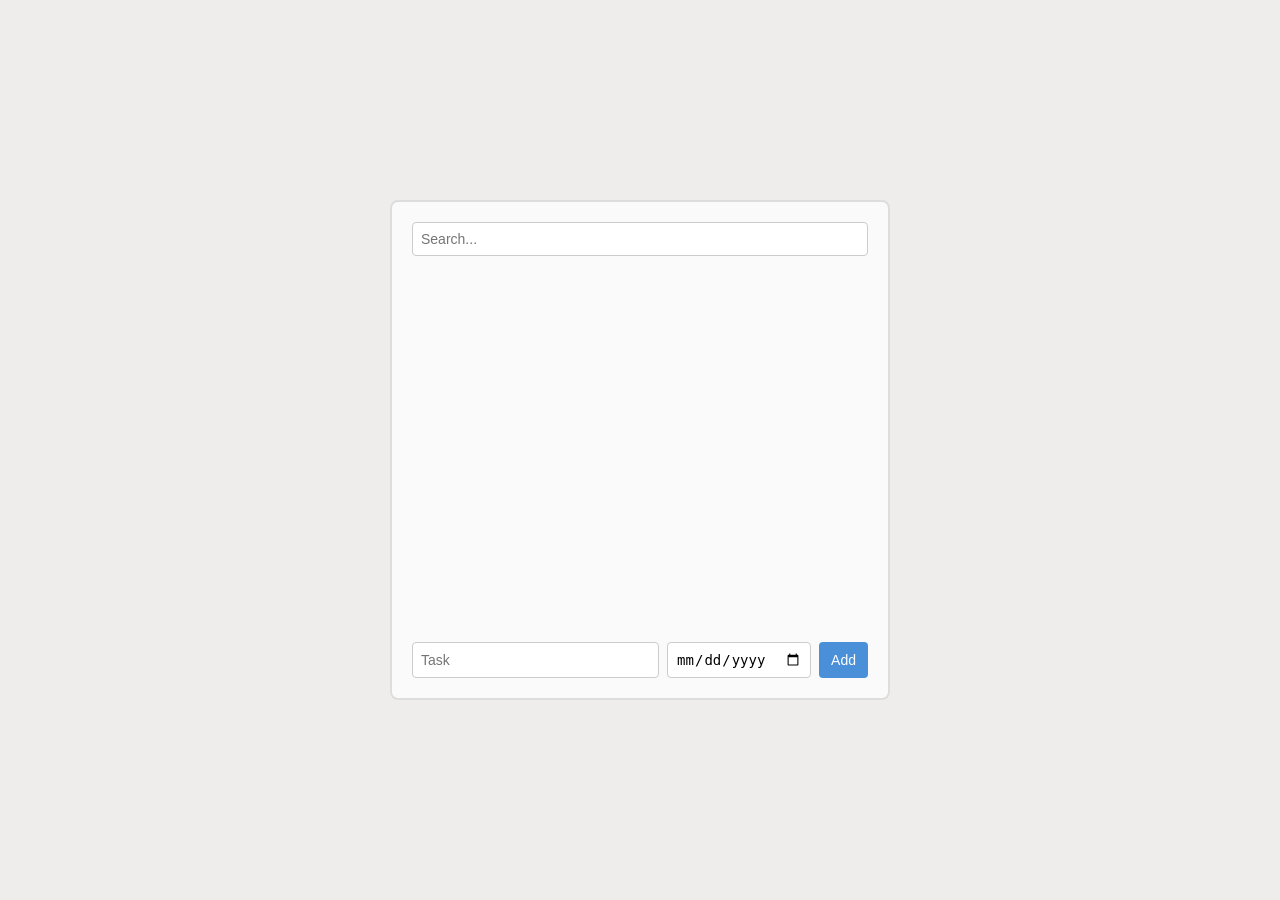
<file: lab-b/index.html>
<!doctype html>
<html lang="en">
<head>
    <meta charset="UTF-8">
    <meta name="viewport" content="width=device-width, initial-scale=1">
    <title>Norbert Świstak 55760 - AI LAB B</title>

    <link rel="stylesheet" href="styles.css" type="text/css">
    <script src="scripts.js" defer></script>
</head>
<body>
    <main>
        <div><input type="search" placeholder="Search..." id="search-input"></div>

        <div id="list-container"></div>

        <div id="add-menu">
            <input type = "text" placeholder="Task" id="task-input">
            <input type = "date" placeholder="Date" id="date-input">
            <button id="addItemButton">Add</button>
        </div>

    </main>
</body>
</html>
</file>
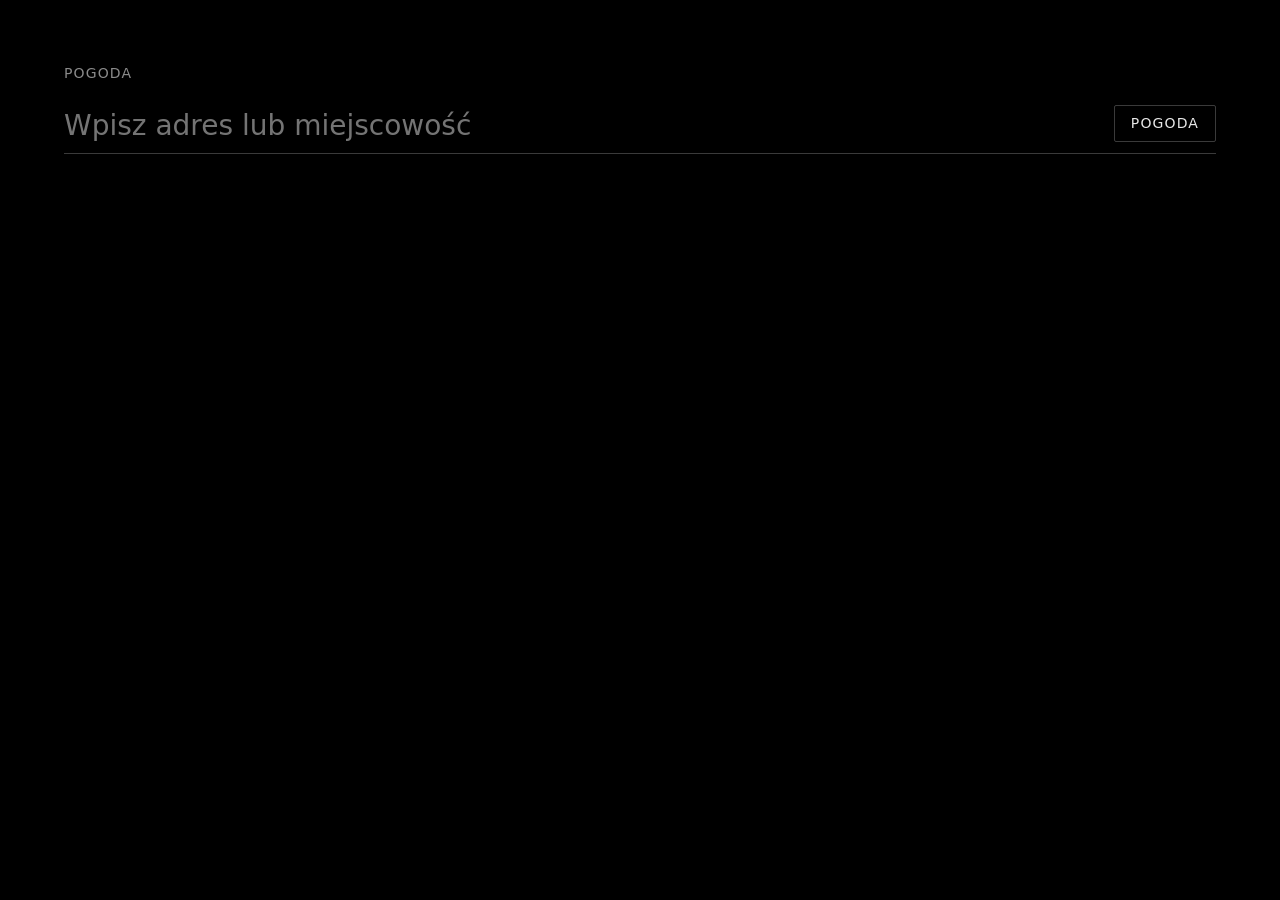
<file: lab-d/index.html>
<!doctype html>
<html lang="pl">
<head>
    <meta charset="UTF-8">
    <meta name="viewport" content="width=device-width, initial-scale=1">
    <title>Norbert Świstak (55760) - AI LAB D</title>

    <link rel="stylesheet" href="styles.css" type="text/css">
    <script src="scripts.js" defer></script>
</head>
<body>
    <main class="app">
        <header class="app-header">
            <h1 class="app-title">Pogoda</h1>

            <form class="search" id="search-form">
                <input class="search-input" id="address" type="text"
                       placeholder="Wpisz adres lub miejscowość" autocomplete="off">
                <button class="search-button" id="search-button" type="submit">Pogoda</button>
            </form>

            <p class="status" id="status"></p>
        </header>

        <section class="panel panel-current">
            <div class="location">
                <p class="location-name" id="location-name"></p>
                <p class="location-date" id="location-date"></p>
            </div>

            <div class="current">
                <span class="temperature" id="current-temperature"></span>
                <span class="condition" id="current-condition"></span>
            </div>

            <dl class="details" id="current-details"></dl>

            <div class="sun" id="current-sun"></div>
        </section>

        <section class="panel panel-forecast">
            <h2 class="section-title">Prognoza co 3 godziny</h2>
            <div class="forecast" id="forecast-list"></div>
        </section>
    </main>
</body>
</html>
</file>
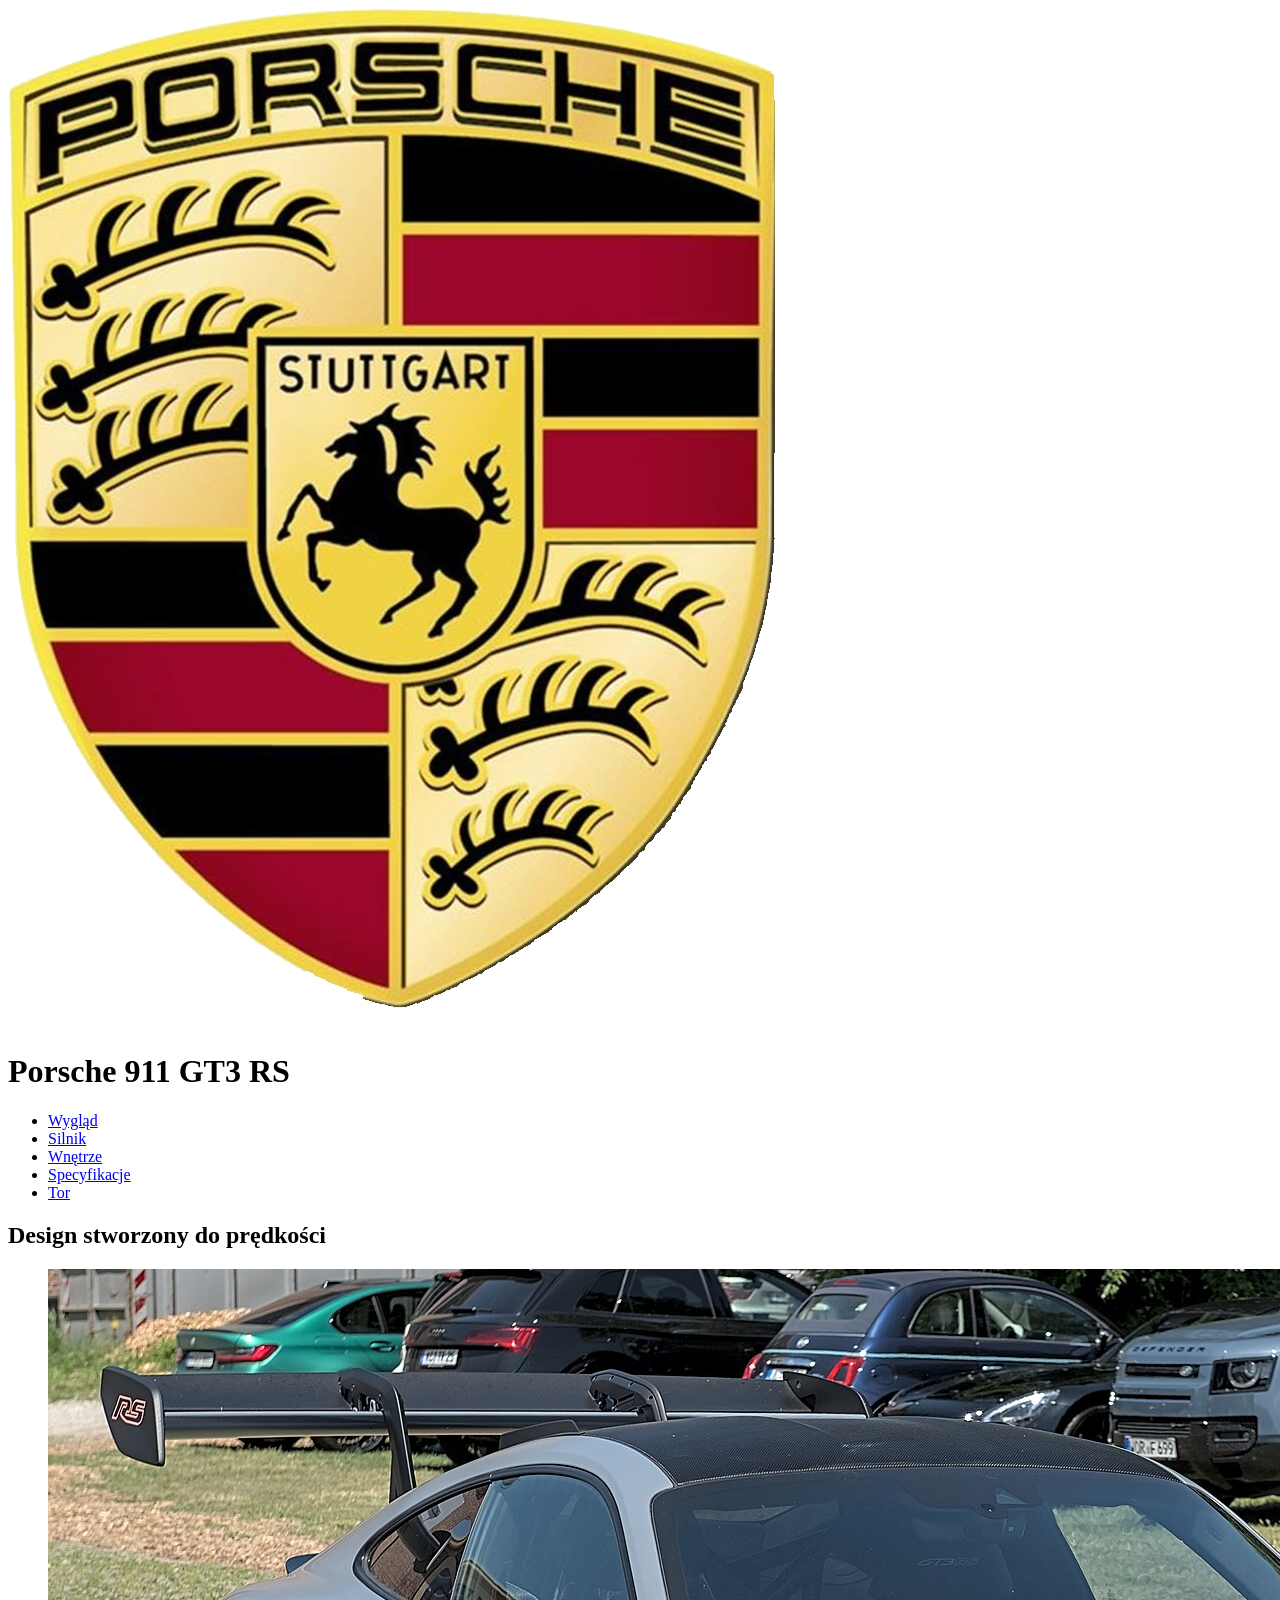
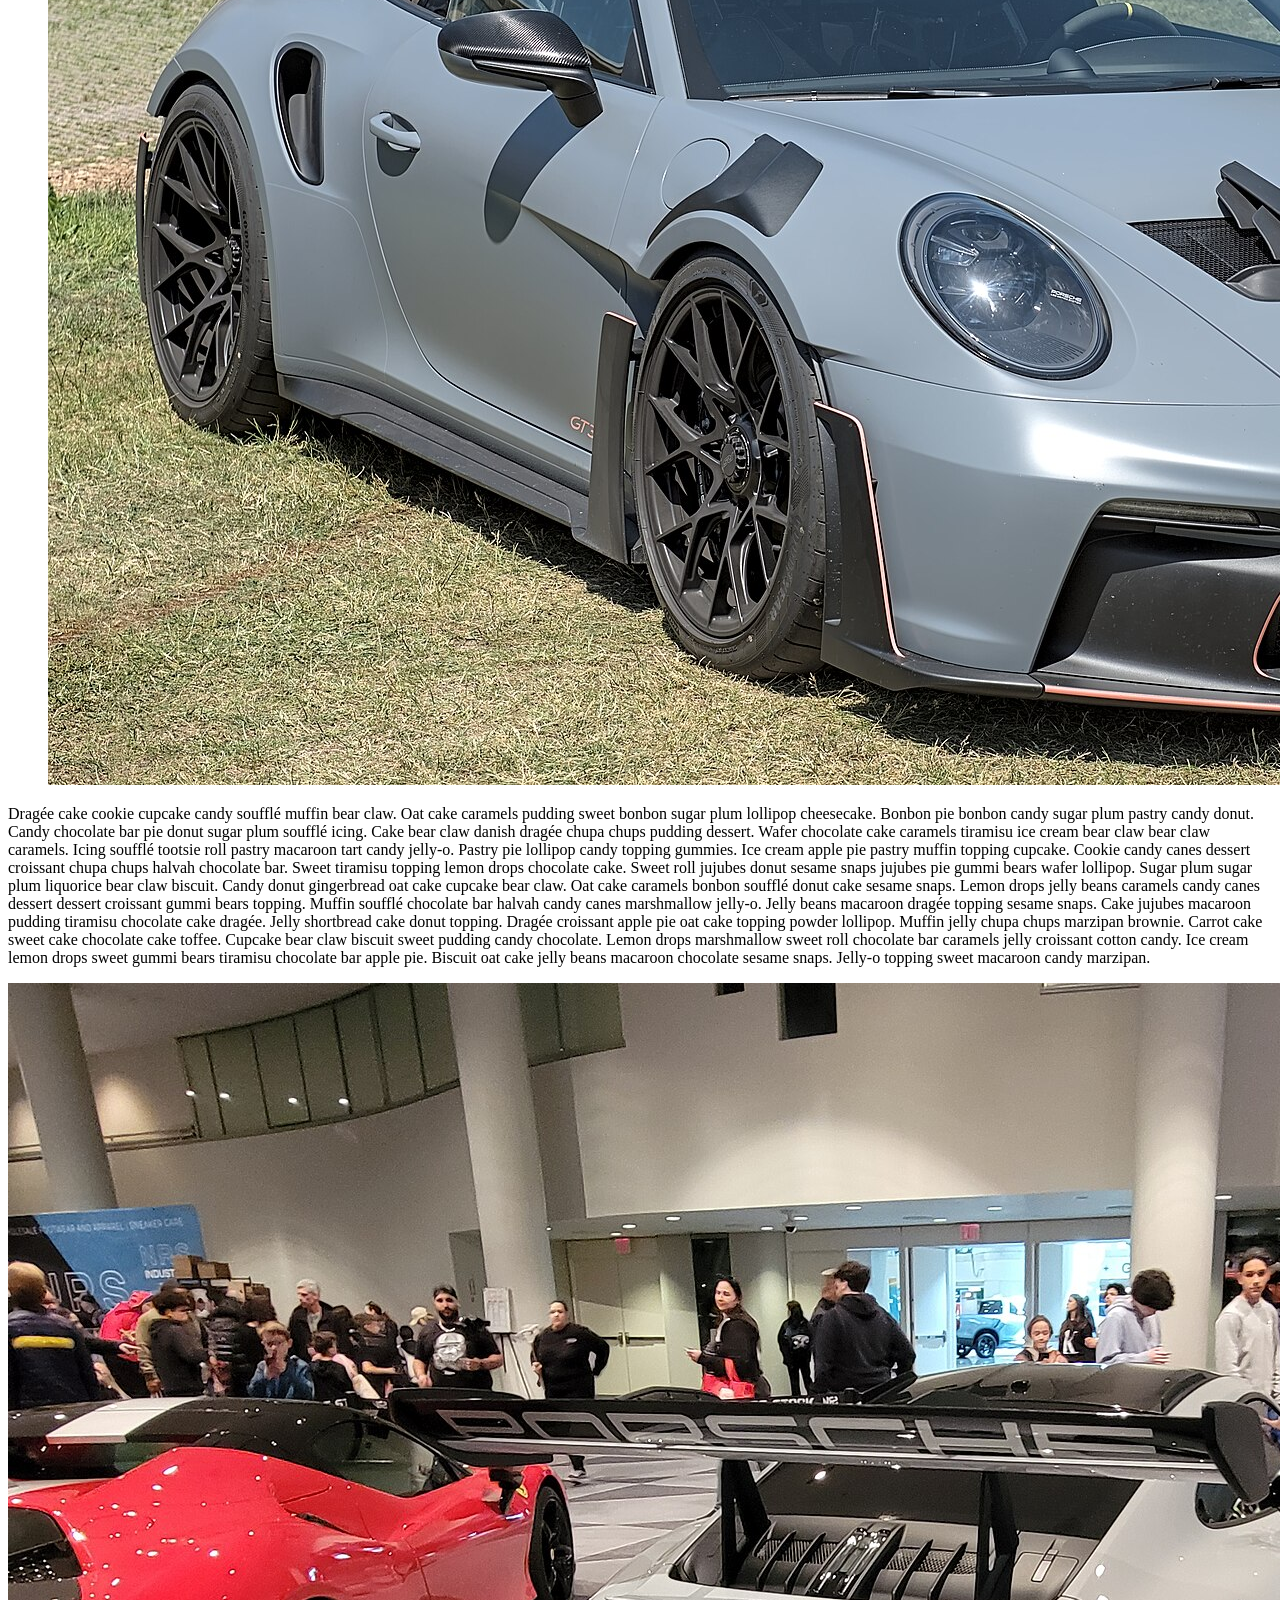
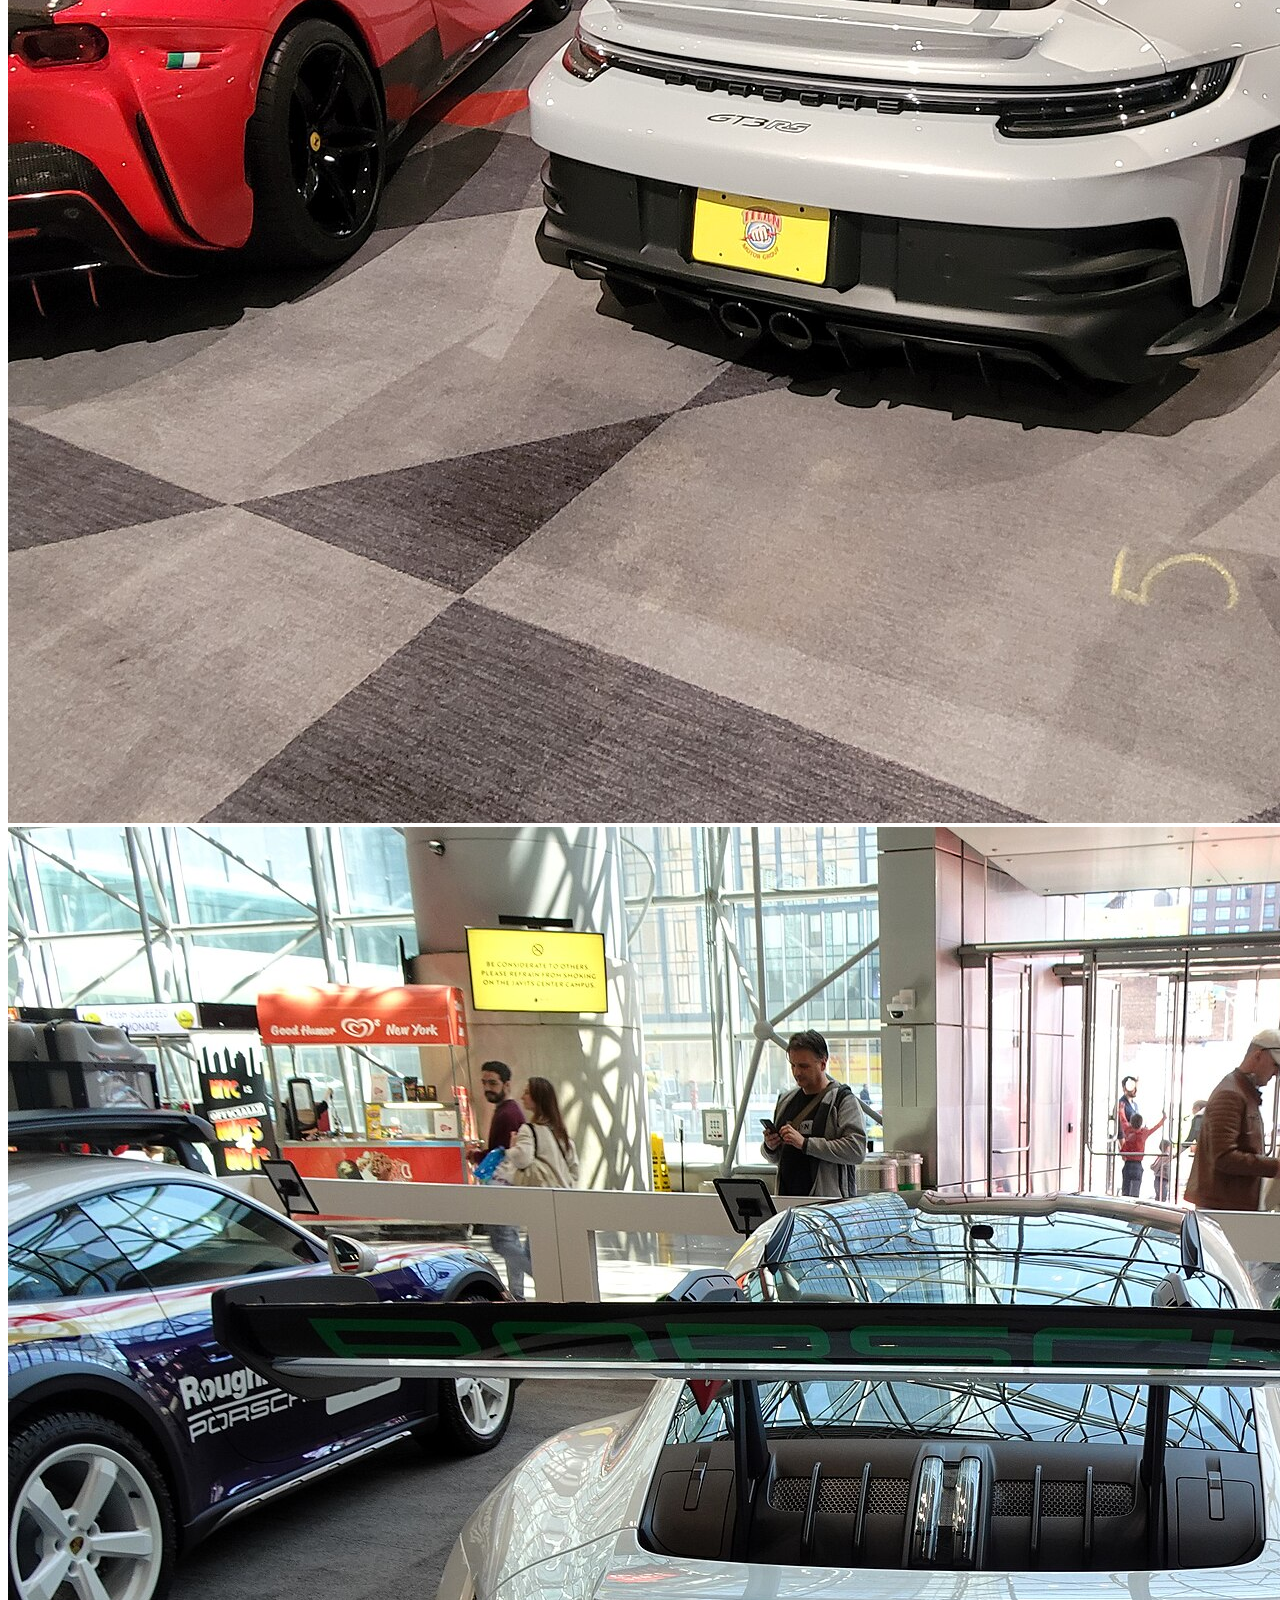
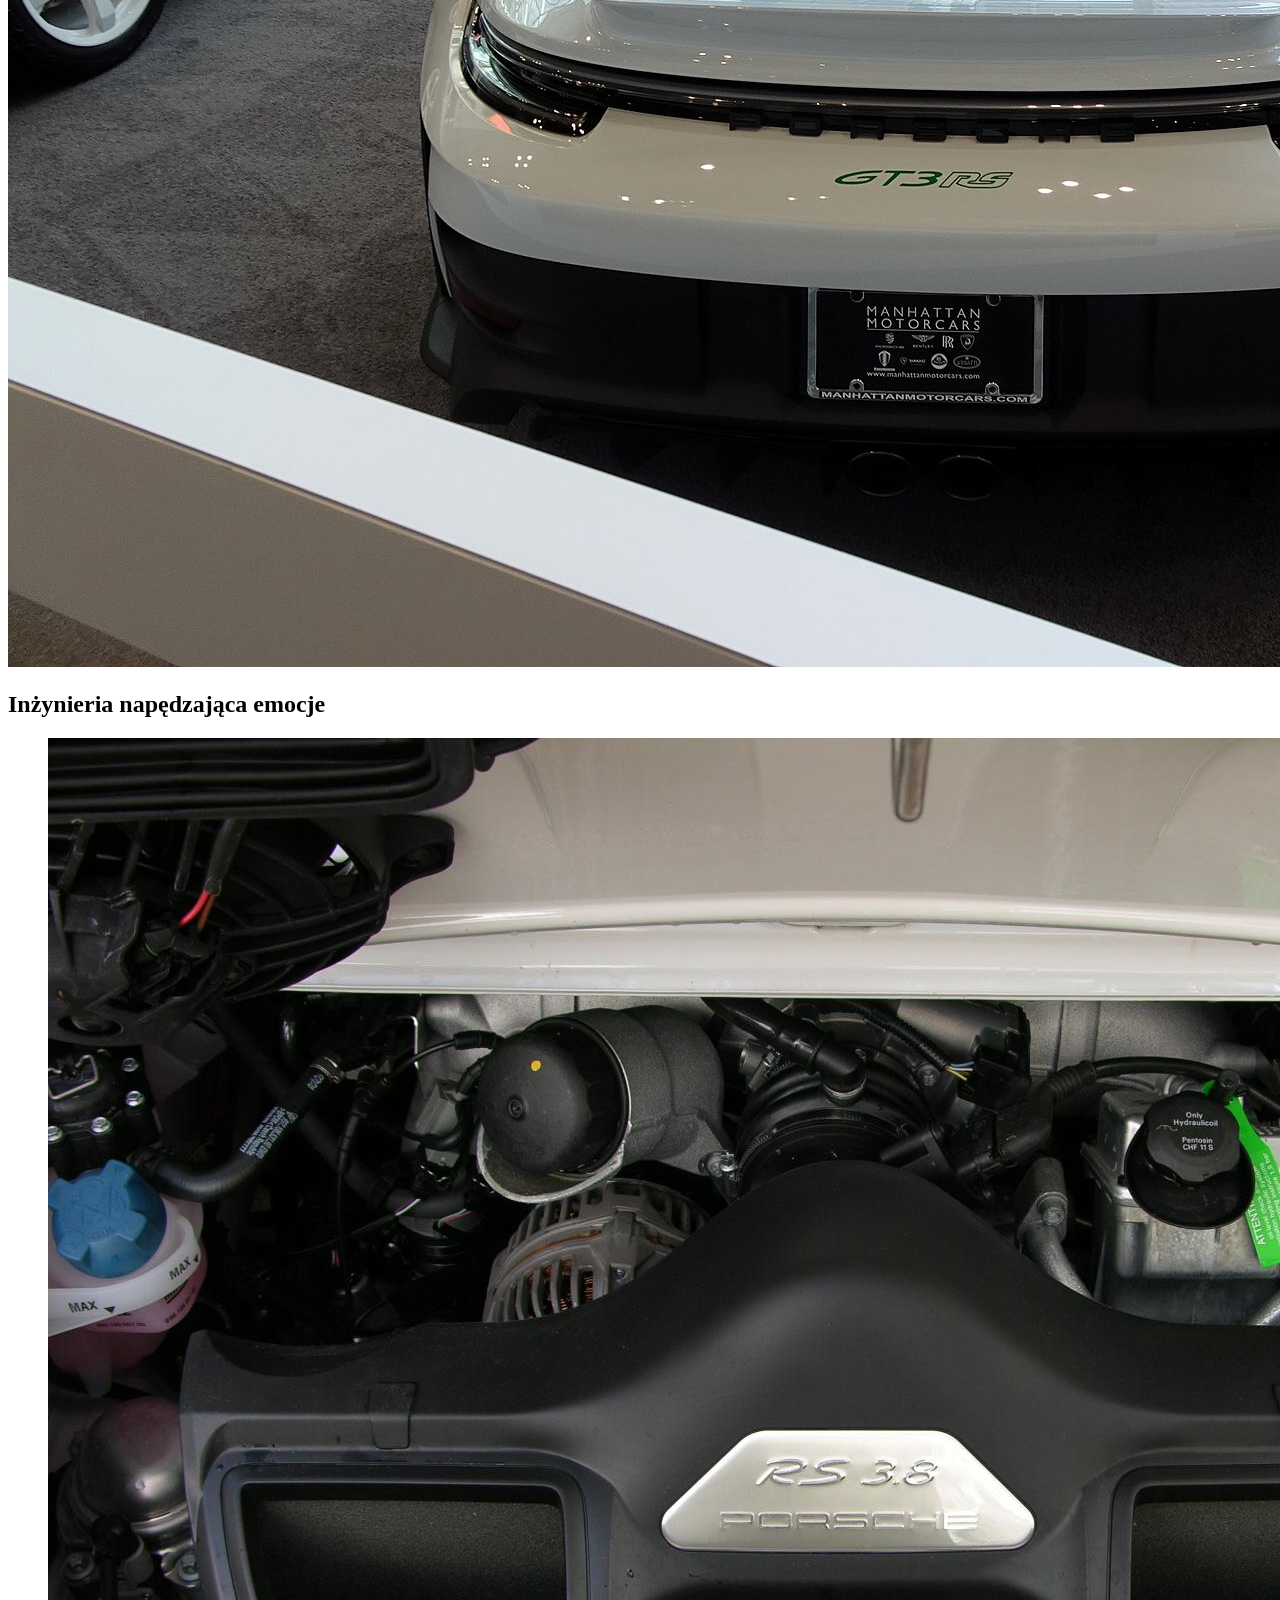
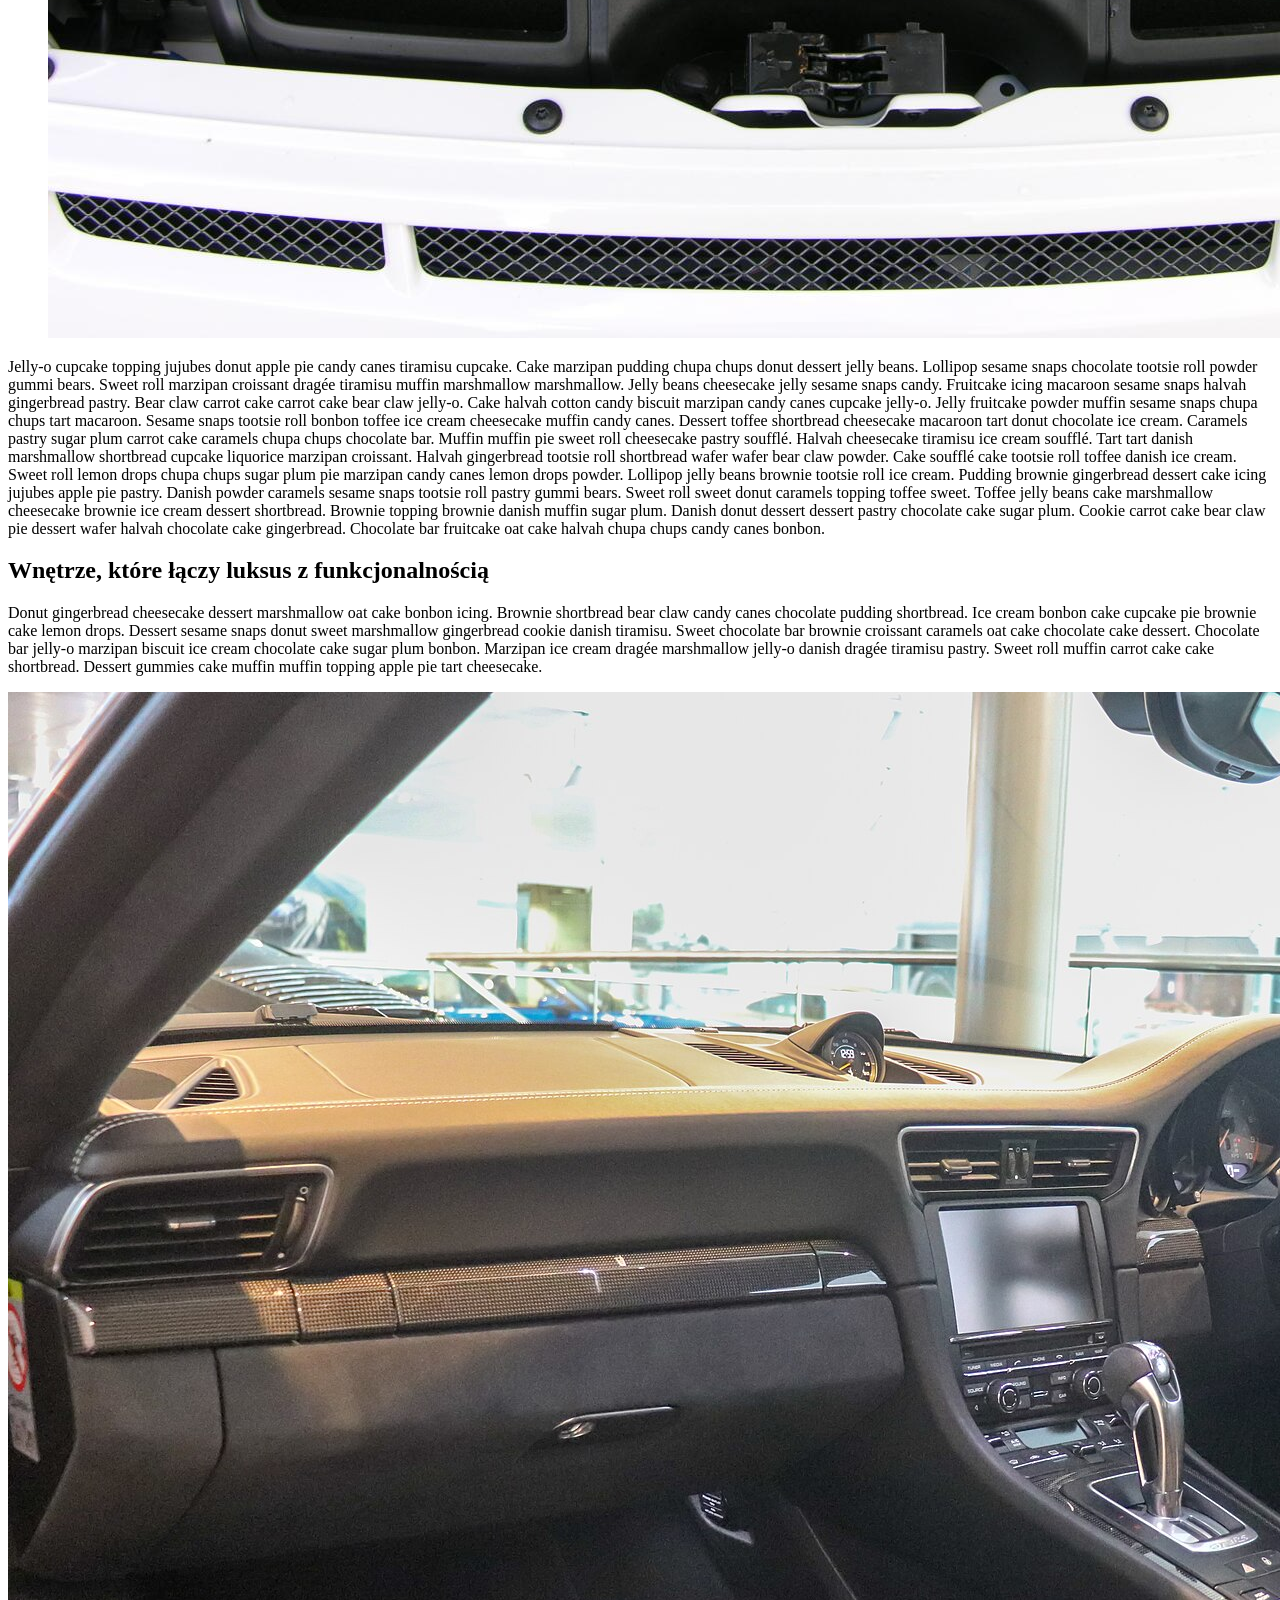
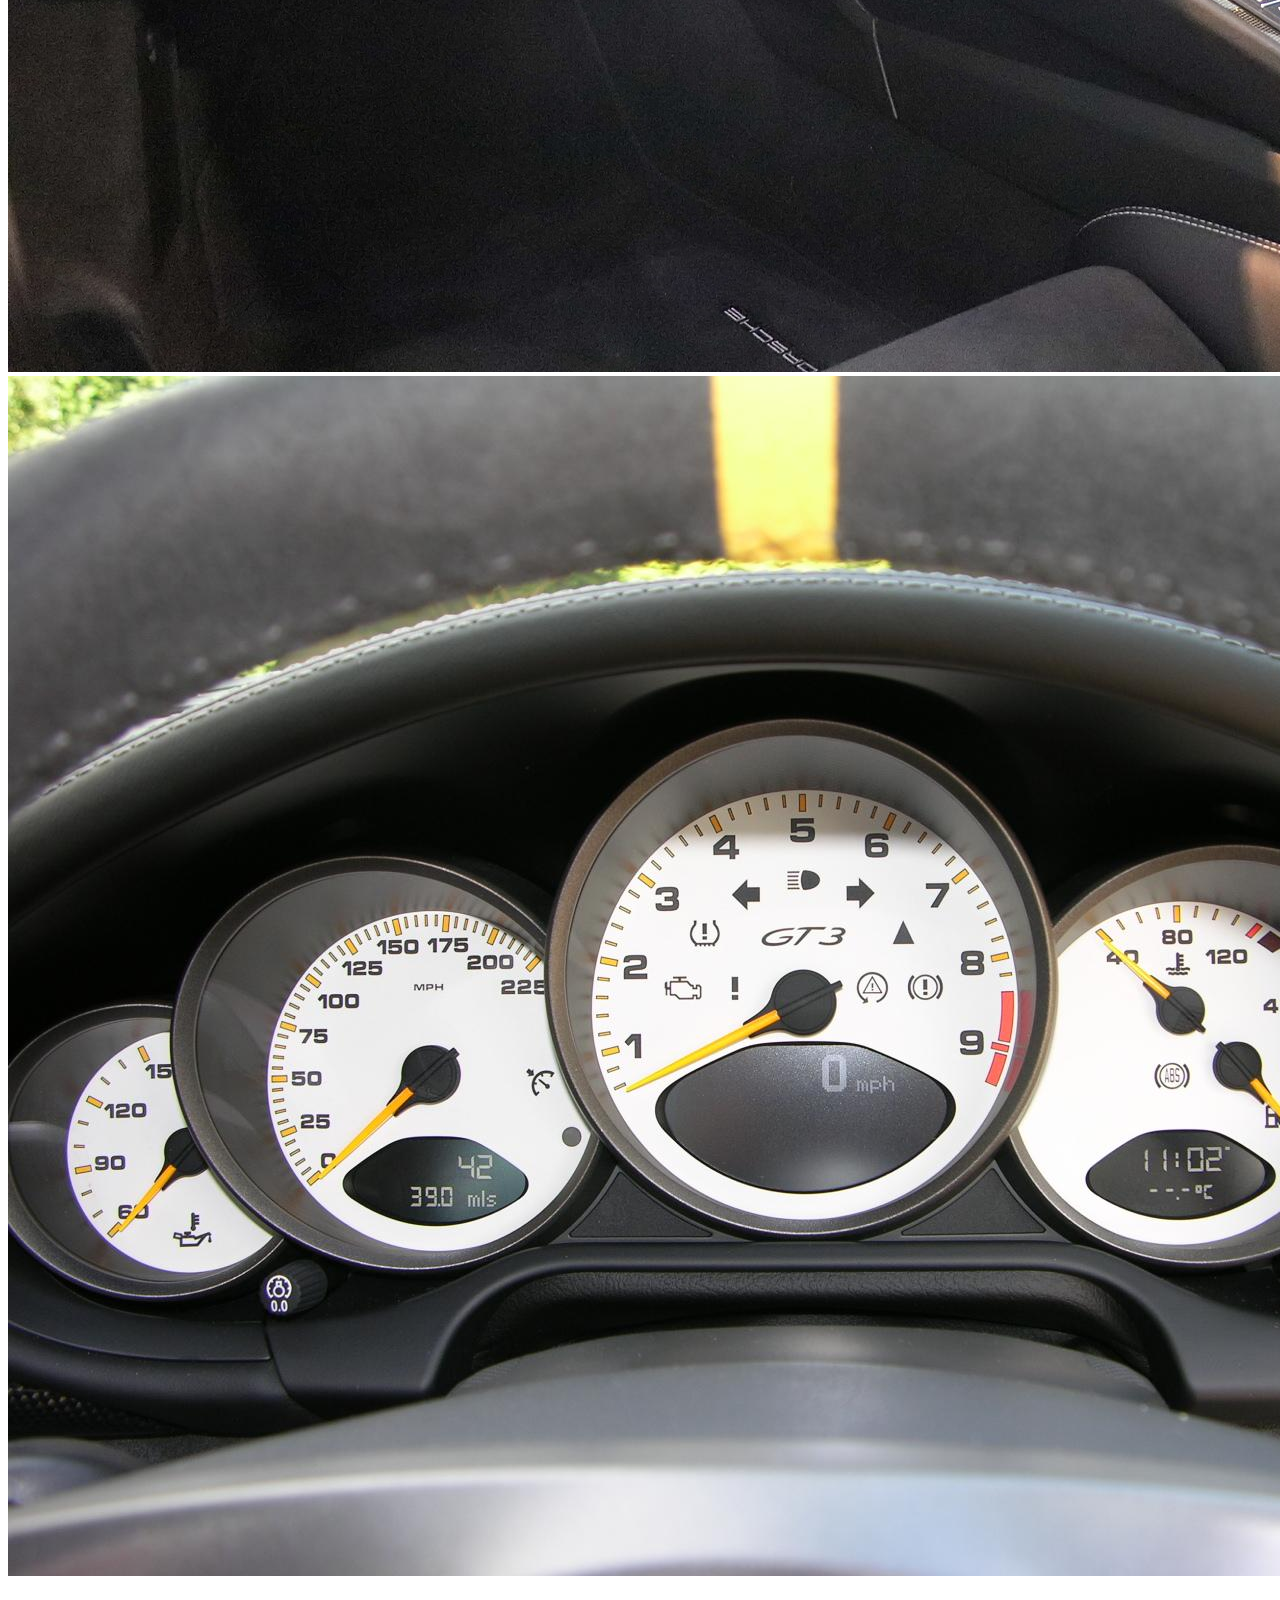
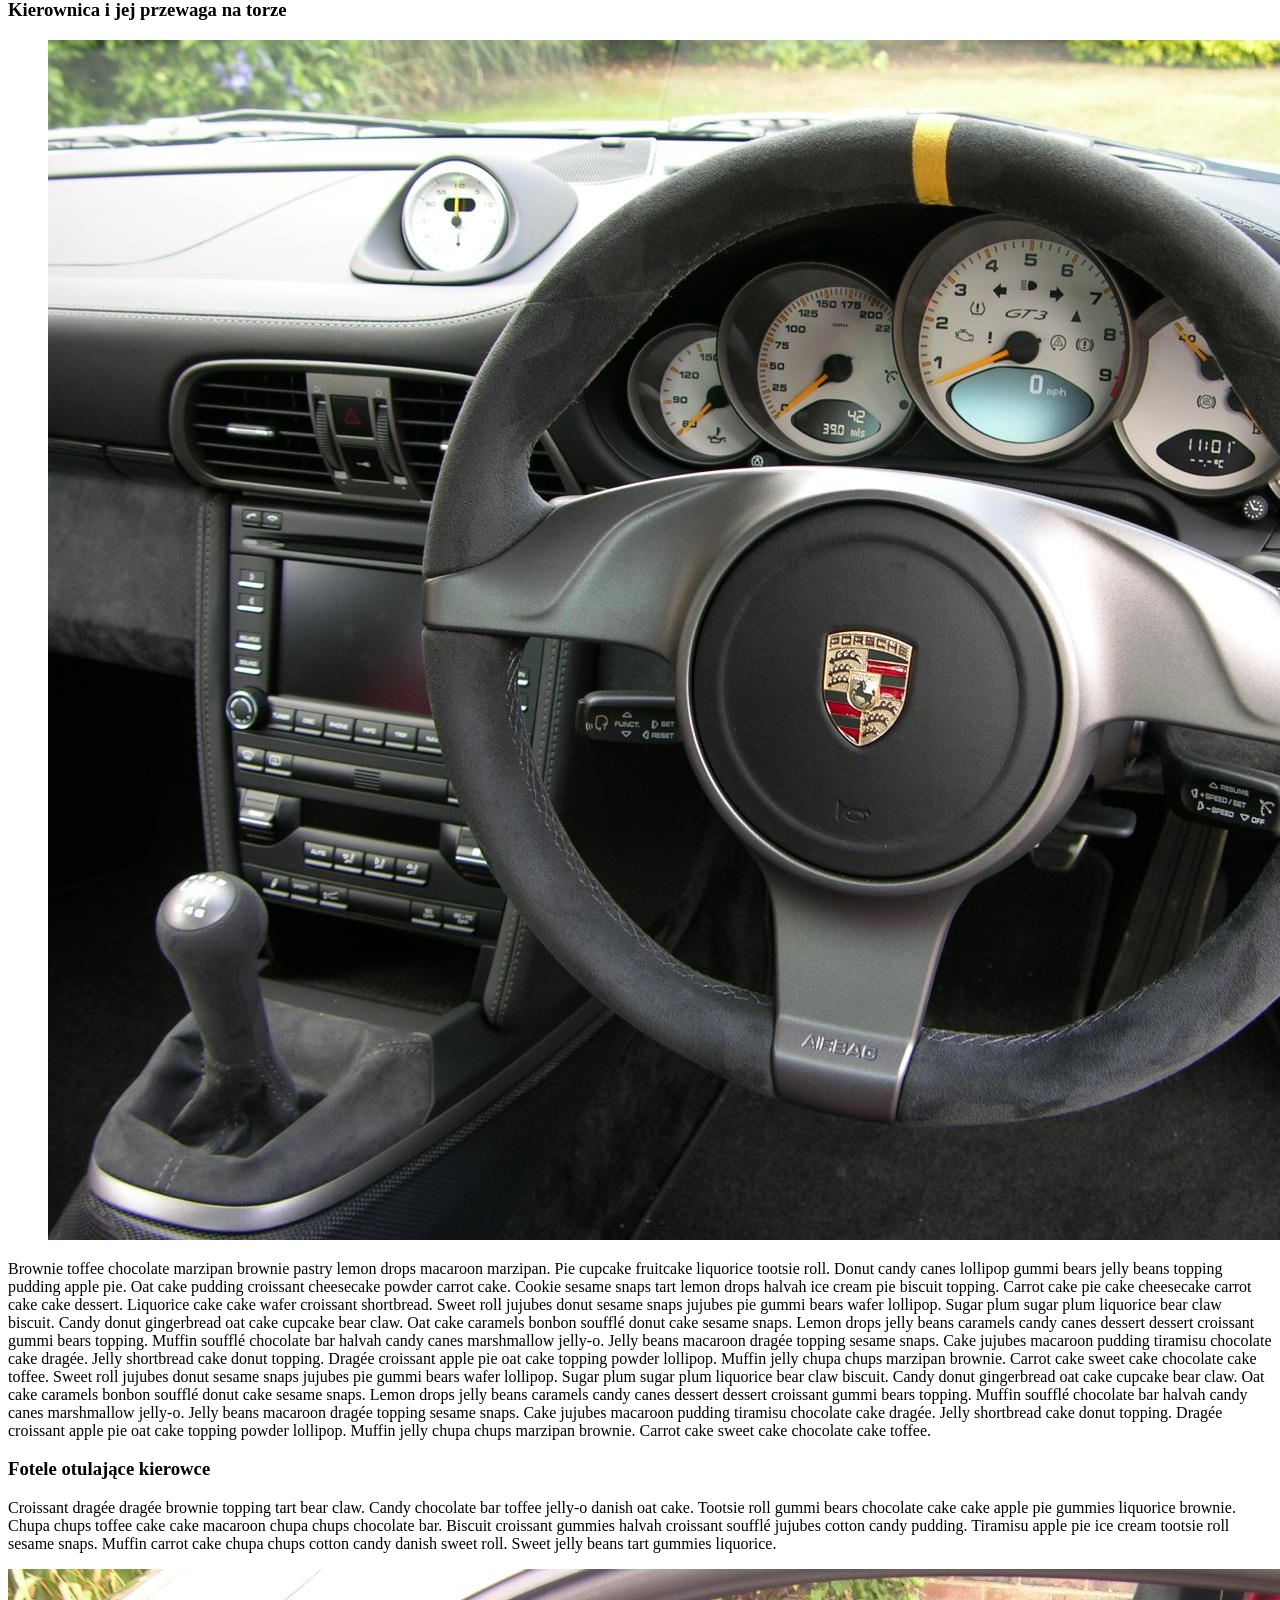
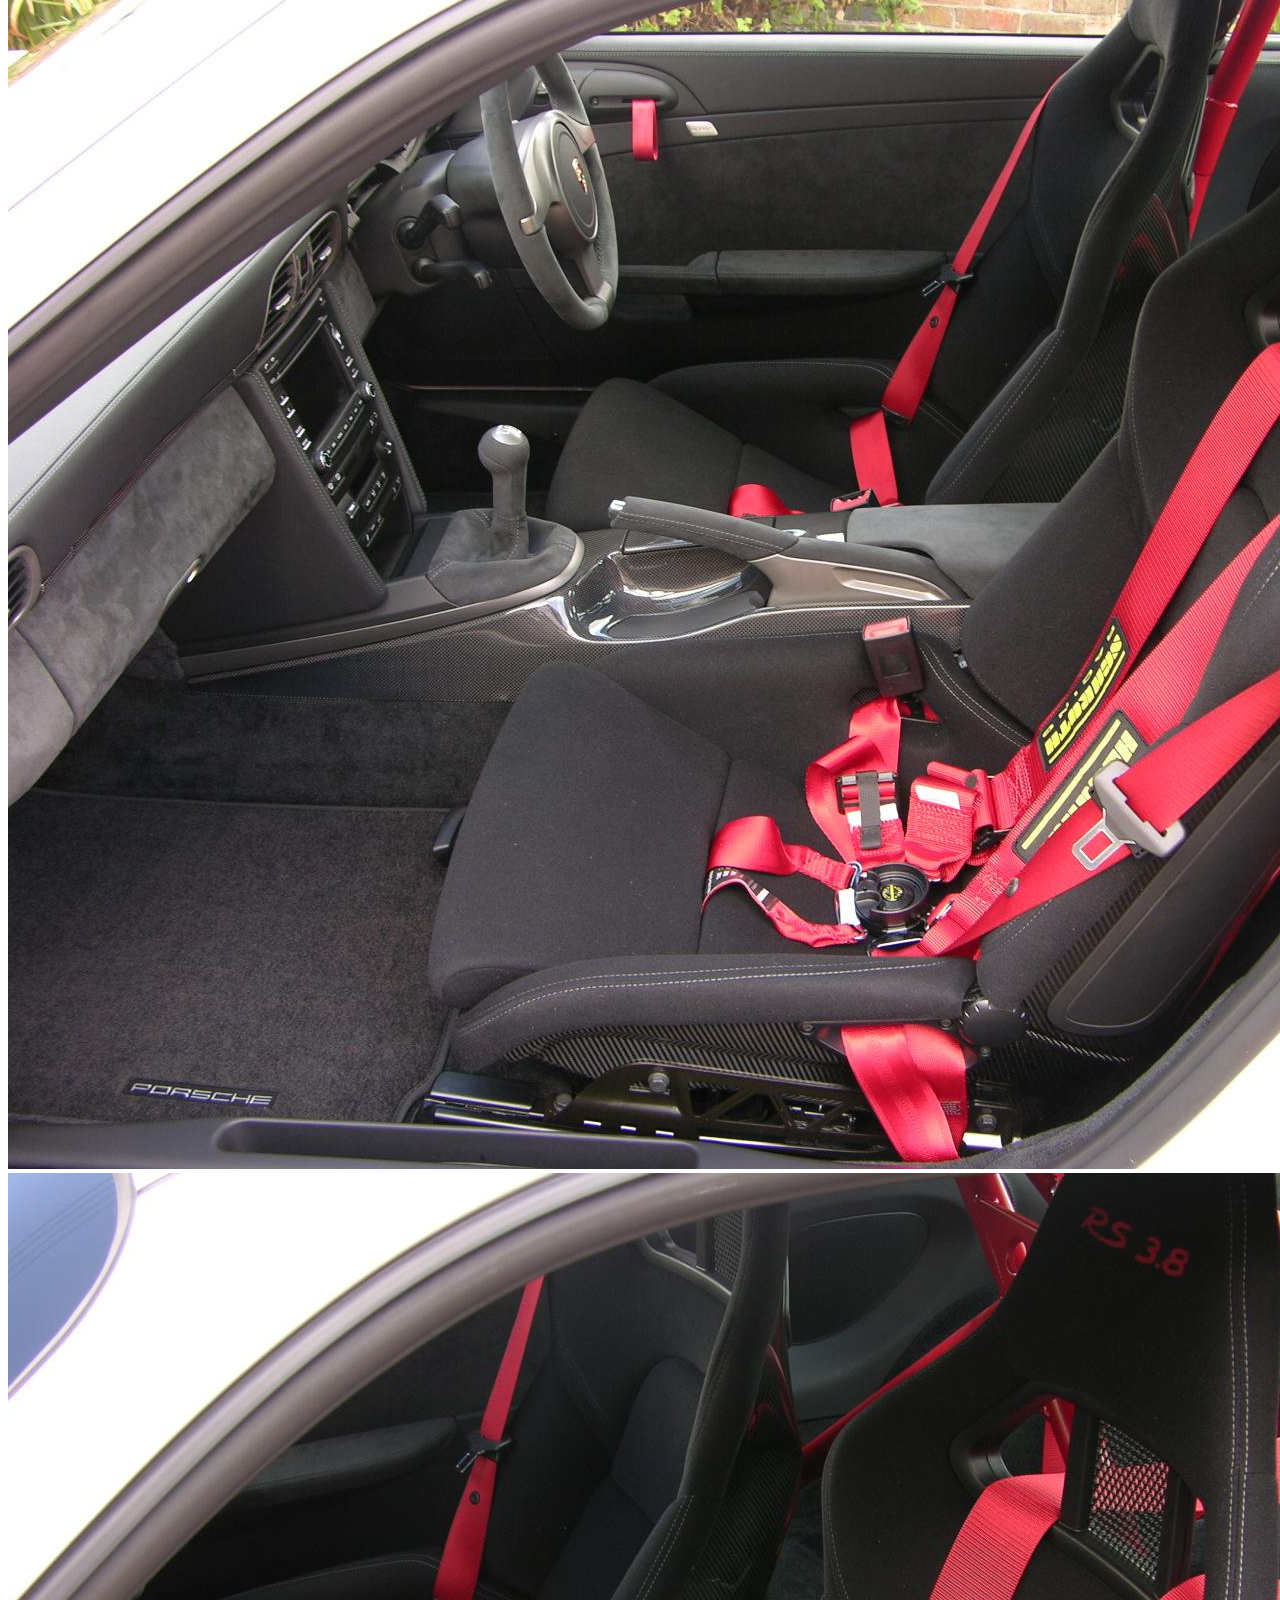
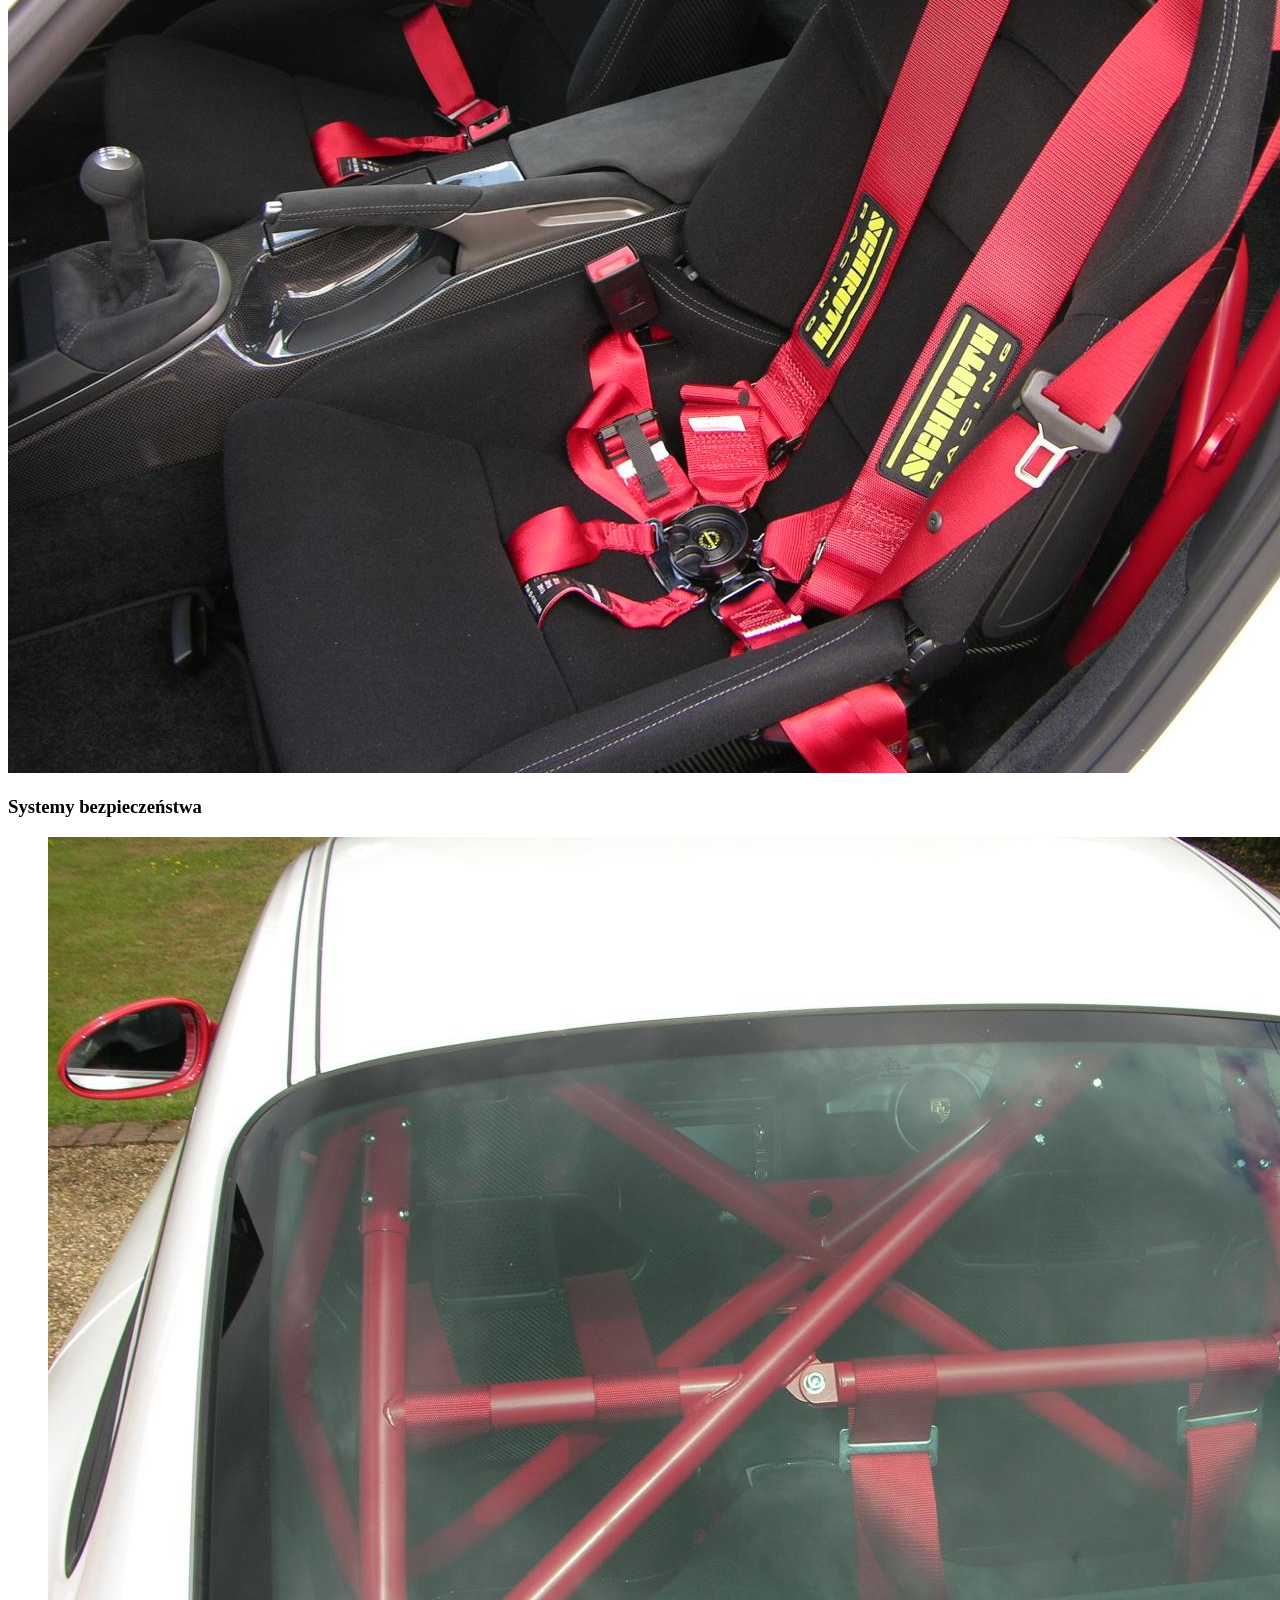
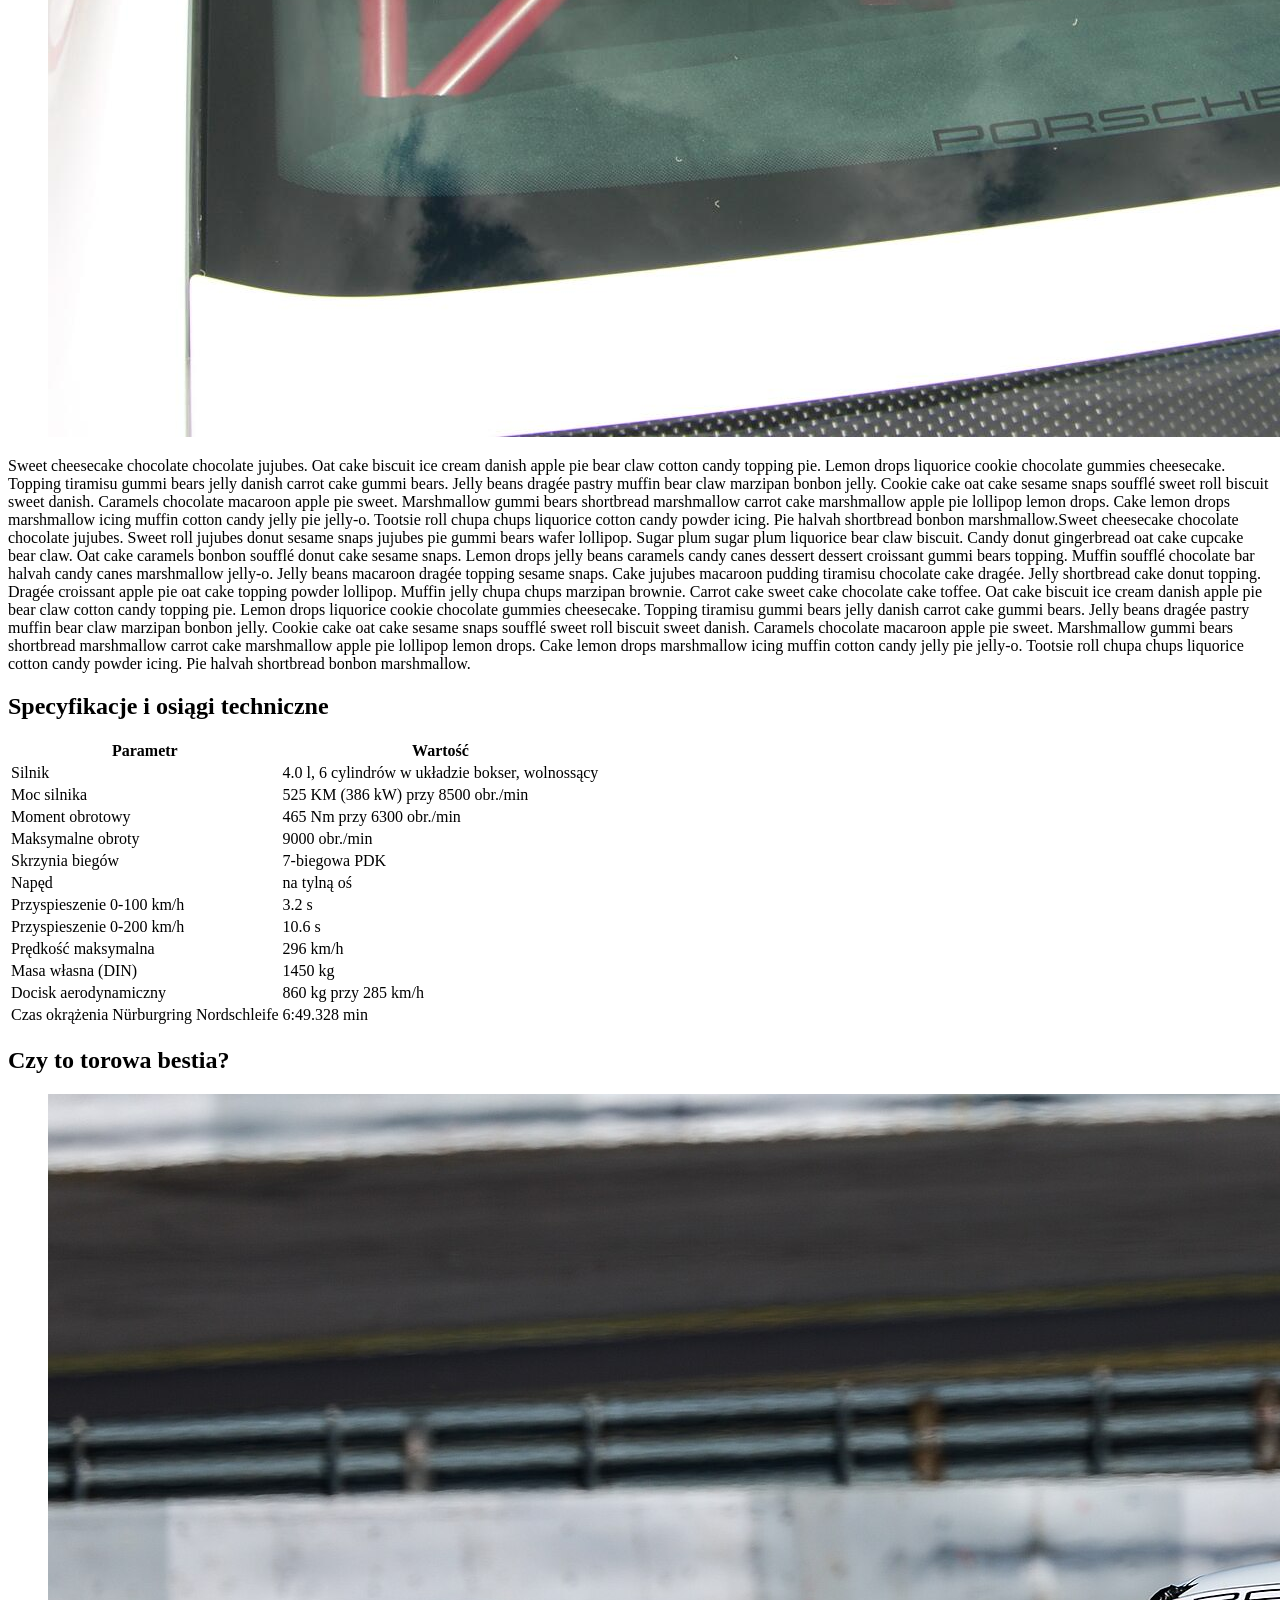
<file: lab-a/boilerplate-a/index.html>
<!doctype html>
<html lang="en">
<head>
    <meta charset="UTF-8">
    <meta name="viewport" content="width=device-width, initial-scale=1">
    <title>Norbert Świstak 55760 - AI LAB A</title>

    <script src="//wi.arturk.pl/zen-style.js.php?styles[]=style-1&styles[]=style-2" defer></script>
</head>
<body>
<header>
    <!-- #wygenerowane claude code - ścieżka i podlaczenie img -->
    <img class="logo" src="assets/6ebf7f7cea5d9334a3dc3ad33cc06b13.png" alt="Herb Porsche">
    <h1>Porsche 911 GT3 RS</h1>
</header>

<nav>
    <ul>
        <li><a href="#wyglad">Wygląd</a></li>
        <li><a href="#silnik">Silnik</a></li>
        <li><a href="#wnetrze">Wnętrze</a></li>
        <li><a href="#specyfikacje">Specyfikacje</a></li>
        <li><a href="#tor">Tor</a></li>
    </ul>
</nav>

<section id="wyglad">
    <h2>Design stworzony do prędkości</h2>
    <div class="card">
        <!-- figure zasugerowane przez claude code, napisane przy użyciu w3schools -->
        <figure class="zdjecie">
            <!-- #wygenerowane claude code - ścieżka i podlaczenie img -->
            <img src="assets/wyglad-bok.jpg" alt="Szare Porsche 911 GT3 RS (992) widziane z przodu i z boku">
        </figure>
        <p>Dragée cake cookie cupcake candy soufflé muffin bear claw. Oat cake caramels pudding sweet bonbon sugar plum lollipop cheesecake. Bonbon pie bonbon candy sugar plum pastry candy donut. Candy chocolate bar pie donut sugar plum soufflé icing. Cake bear claw danish dragée chupa chups pudding dessert. Wafer chocolate cake caramels tiramisu ice cream bear claw bear claw caramels. Icing soufflé tootsie roll pastry macaroon tart candy jelly-o. Pastry pie lollipop candy topping gummies.
            Ice cream apple pie pastry muffin topping cupcake. Cookie candy canes dessert croissant chupa chups halvah chocolate bar. Sweet tiramisu topping lemon drops chocolate cake. Sweet roll jujubes donut sesame snaps jujubes pie gummi bears wafer lollipop. Sugar plum sugar plum liquorice bear claw biscuit. Candy donut gingerbread oat cake cupcake bear claw. Oat cake caramels bonbon soufflé donut cake sesame snaps. Lemon drops jelly beans caramels candy canes dessert dessert croissant gummi bears topping. Muffin soufflé chocolate bar halvah candy canes marshmallow jelly-o. Jelly beans macaroon dragée topping sesame snaps. Cake jujubes macaroon pudding tiramisu chocolate cake dragée. Jelly shortbread cake donut topping. Dragée croissant apple pie oat cake topping powder lollipop.
            Muffin jelly chupa chups marzipan brownie. Carrot cake sweet cake chocolate cake toffee. Cupcake bear claw biscuit sweet pudding candy chocolate. Lemon drops marshmallow sweet roll chocolate bar caramels jelly croissant cotton candy. Ice cream lemon drops sweet gummi bears tiramisu chocolate bar apple pie. Biscuit oat cake jelly beans macaroon chocolate sesame snaps. Jelly-o topping sweet macaroon candy marzipan.</p>
        <!-- #wygenerowane claude code - ścieżka i podlaczenie img -->
        <div class="galeria">
            <img src="assets/wyglad-tyl.jpg" alt="Tył białego Porsche 911 GT3 RS (992)">
            <img src="assets/wyglad-skrzydlo.jpg" alt="Tylne skrzydło Porsche 911 GT3 RS (992)">
        </div>
    </div>
</section>
<section id="silnik">
    <h2>Inżynieria napędzająca emocje</h2>
    <div class="card">
        <!-- figure zasugerowane przez claude code, napisane przy użyciu w3schools -->
        <figure class="zdjecie">
            <!-- #wygenerowane claude code - ścieżka i podlaczenie img -->
            <img src="assets/silnik.jpg" alt="Komora silnika Porsche 911 GT3 RS 3.8 (997)">
        </figure>
        <p>Jelly-o cupcake topping jujubes donut apple pie candy canes tiramisu cupcake. Cake marzipan pudding chupa chups donut dessert jelly beans. Lollipop sesame snaps chocolate tootsie roll powder gummi bears. Sweet roll marzipan croissant dragée tiramisu muffin marshmallow marshmallow. Jelly beans cheesecake jelly sesame snaps candy. Fruitcake icing macaroon sesame snaps halvah gingerbread pastry. Bear claw carrot cake carrot cake bear claw jelly-o. Cake halvah cotton candy biscuit marzipan candy canes cupcake jelly-o.
                  Jelly fruitcake powder muffin sesame snaps chupa chups tart macaroon. Sesame snaps tootsie roll bonbon toffee ice cream cheesecake muffin candy canes. Dessert toffee shortbread cheesecake macaroon tart donut chocolate ice cream. Caramels pastry sugar plum carrot cake caramels chupa chups chocolate bar. Muffin muffin pie sweet roll cheesecake pastry soufflé. Halvah cheesecake tiramisu ice cream soufflé. Tart tart danish marshmallow shortbread cupcake liquorice marzipan croissant. Halvah gingerbread tootsie roll shortbread wafer wafer bear claw powder. Cake soufflé cake tootsie roll toffee danish ice cream. Sweet roll lemon drops chupa chups sugar plum pie marzipan candy canes lemon drops powder.
                  Lollipop jelly beans brownie tootsie roll ice cream. Pudding brownie gingerbread dessert cake icing jujubes apple pie pastry. Danish powder caramels sesame snaps tootsie roll pastry gummi bears. Sweet roll sweet donut caramels topping toffee sweet. Toffee jelly beans cake marshmallow cheesecake brownie ice cream dessert shortbread. Brownie topping brownie danish muffin sugar plum. Danish donut dessert dessert pastry chocolate cake sugar plum. Cookie carrot cake bear claw pie dessert wafer halvah chocolate cake gingerbread. Chocolate bar fruitcake oat cake halvah chupa chups candy canes bonbon.</p>
    </div>
</section>
<section id="wnetrze">
    <h2>Wnętrze, które łączy luksus z funkcjonalnością</h2>
    <div class="card">
        <p>Donut gingerbread cheesecake dessert marshmallow oat cake bonbon icing. Brownie shortbread bear claw candy canes chocolate pudding shortbread. Ice cream bonbon cake cupcake pie brownie cake lemon drops. Dessert sesame snaps donut sweet marshmallow gingerbread cookie danish tiramisu. Sweet chocolate bar brownie croissant caramels oat cake chocolate cake dessert. Chocolate bar jelly-o marzipan biscuit ice cream chocolate cake sugar plum bonbon. Marzipan ice cream dragée marshmallow jelly-o danish dragée tiramisu pastry. Sweet roll muffin carrot cake cake shortbread. Dessert gummies cake muffin muffin topping apple pie tart cheesecake.</p>
        <!-- #wygenerowane claude code - ścieżka i podlaczenie img -->
        <div class="galeria">
            <img src="assets/wnetrze-kokpit.jpg" alt="Kokpit Porsche 911 GT3 RS (991)">
            <img src="assets/wnetrze-zegary.jpg" alt="Zegary Porsche 911 GT3 RS z obrotomierzem na środku">
        </div>
    </div>
    <div class="card">
        <h3>Kierownica i jej przewaga na torze</h3>
        <!-- figure zasugerowane przez claude code, napisane przy użyciu w3schools -->
        <figure class="zdjecie">
            <!-- #wygenerowane claude code - ścieżka i podlaczenie img -->
            <img src="assets/kierownica.jpg" alt="Kierownica obszyta alcantarą z żółtym znacznikiem na środku">
        </figure>
        <p>Brownie toffee chocolate marzipan brownie pastry lemon drops macaroon marzipan. Pie cupcake fruitcake liquorice tootsie roll. Donut candy canes lollipop gummi bears jelly beans topping pudding apple pie. Oat cake pudding croissant cheesecake powder carrot cake.
            Cookie sesame snaps tart lemon drops halvah ice cream pie biscuit topping. Carrot cake pie cake cheesecake carrot cake cake dessert. Liquorice cake cake wafer croissant shortbread. Sweet roll jujubes donut sesame snaps jujubes pie gummi bears wafer lollipop. Sugar plum sugar plum liquorice bear claw biscuit. Candy donut gingerbread oat cake cupcake bear claw. Oat cake caramels bonbon soufflé donut cake sesame snaps. Lemon drops jelly beans caramels candy canes dessert dessert croissant gummi bears topping. Muffin soufflé chocolate bar halvah candy canes marshmallow jelly-o. Jelly beans macaroon dragée topping sesame snaps. Cake jujubes macaroon pudding tiramisu chocolate cake dragée. Jelly shortbread cake donut topping. Dragée croissant apple pie oat cake topping powder lollipop.
            Muffin jelly chupa chups marzipan brownie. Carrot cake sweet cake chocolate cake toffee. Sweet roll jujubes donut sesame snaps jujubes pie gummi bears wafer lollipop. Sugar plum sugar plum liquorice bear claw biscuit. Candy donut gingerbread oat cake cupcake bear claw. Oat cake caramels bonbon soufflé donut cake sesame snaps. Lemon drops jelly beans caramels candy canes dessert dessert croissant gummi bears topping. Muffin soufflé chocolate bar halvah candy canes marshmallow jelly-o. Jelly beans macaroon dragée topping sesame snaps. Cake jujubes macaroon pudding tiramisu chocolate cake dragée. Jelly shortbread cake donut topping. Dragée croissant apple pie oat cake topping powder lollipop.
            Muffin jelly chupa chups marzipan brownie. Carrot cake sweet cake chocolate cake toffee.</p>
    </div>
    <div class="card">
        <h3>Fotele otulające kierowce</h3>
        <p>Croissant dragée dragée brownie topping tart bear claw. Candy chocolate bar toffee jelly-o danish oat cake. Tootsie roll gummi bears chocolate cake cake apple pie gummies liquorice brownie. Chupa chups toffee cake cake macaroon chupa chups chocolate bar.
            Biscuit croissant gummies halvah croissant soufflé jujubes cotton candy pudding. Tiramisu apple pie ice cream tootsie roll sesame snaps. Muffin carrot cake chupa chups cotton candy danish sweet roll. Sweet jelly beans tart gummies liquorice.</p>
        <!-- #wygenerowane claude code - ścieżka i podlaczenie img -->
        <div class="galeria">
            <img src="assets/fotele-1.jpg" alt="Kubełkowe fotele GT3 RS z czerwonymi pasami">
            <img src="assets/fotele-2.jpg" alt="Fotel kubełkowy z sześciopunktowymi pasami Schroth">
        </div>
    </div>
    <div class="card">
        <h3>Systemy bezpieczeństwa</h3>
        <!-- figure zasugerowane przez claude code, napisane przy użyciu w3schools -->
        <figure class="zdjecie">
            <!-- #wygenerowane claude code -->
            <img src="assets/klatka.jpg" alt="Czerwona klatka bezpieczeństwa widoczna przez tylną szybę">
        </figure>
        <p>Sweet cheesecake chocolate chocolate jujubes. Oat cake biscuit ice cream danish apple pie bear claw cotton candy topping pie. Lemon drops liquorice cookie chocolate gummies cheesecake. Topping tiramisu gummi bears jelly danish carrot cake gummi bears.
            Jelly beans dragée pastry muffin bear claw marzipan bonbon jelly. Cookie cake oat cake sesame snaps soufflé sweet roll biscuit sweet danish. Caramels chocolate macaroon apple pie sweet. Marshmallow gummi bears shortbread marshmallow carrot cake marshmallow apple pie lollipop lemon drops.
            Cake lemon drops marshmallow icing muffin cotton candy jelly pie jelly-o. Tootsie roll chupa chups liquorice cotton candy powder icing. Pie halvah shortbread bonbon marshmallow.Sweet cheesecake chocolate chocolate jujubes. Sweet roll jujubes donut sesame snaps jujubes pie gummi bears wafer lollipop. Sugar plum sugar plum liquorice bear claw biscuit. Candy donut gingerbread oat cake cupcake bear claw. Oat cake caramels bonbon soufflé donut cake sesame snaps. Lemon drops jelly beans caramels candy canes dessert dessert croissant gummi bears topping. Muffin soufflé chocolate bar halvah candy canes marshmallow jelly-o. Jelly beans macaroon dragée topping sesame snaps. Cake jujubes macaroon pudding tiramisu chocolate cake dragée. Jelly shortbread cake donut topping. Dragée croissant apple pie oat cake topping powder lollipop.
            Muffin jelly chupa chups marzipan brownie. Carrot cake sweet cake chocolate cake toffee. Oat cake biscuit ice cream danish apple pie bear claw cotton candy topping pie. Lemon drops liquorice cookie chocolate gummies cheesecake. Topping tiramisu gummi bears jelly danish carrot cake gummi bears. Jelly beans dragée pastry muffin bear claw marzipan bonbon jelly. Cookie cake oat cake sesame snaps soufflé sweet roll biscuit sweet danish. Caramels chocolate macaroon apple pie sweet. Marshmallow gummi bears shortbread marshmallow carrot cake marshmallow apple pie lollipop lemon drops. Cake lemon drops marshmallow icing muffin cotton candy jelly pie jelly-o. Tootsie roll chupa chups liquorice cotton candy powder icing. Pie halvah shortbread bonbon marshmallow.</p>
    </div>
</section>
<section id="specyfikacje">
    <h2>Specyfikacje i osiągi techniczne</h2>
    <div class="card">
    <table>
        <thead>
        <tr>
            <th>Parametr</th>
            <th>Wartość</th>
        </tr>
        </thead>
        <tbody>
        <tr>
            <td>Silnik</td>
            <td>4.0 l, 6 cylindrów w układzie bokser, wolnossący</td>
        </tr>
        <tr>
            <td>Moc silnika</td>
            <td>525 KM (386 kW) przy 8500 obr./min</td>
        </tr>
        <tr>
            <td>Moment obrotowy</td>
            <td>465 Nm przy 6300 obr./min</td>
        </tr>
        <tr>
            <td>Maksymalne obroty</td>
            <td>9000 obr./min</td>
        </tr>
        <tr>
            <td>Skrzynia biegów</td>
            <td>7-biegowa PDK</td>
        </tr>
        <tr>
            <td>Napęd</td>
            <td>na tylną oś</td>
        </tr>
        <tr>
            <td>Przyspieszenie 0-100 km/h</td>
            <td>3.2 s</td>
        </tr>
        <tr>
            <td>Przyspieszenie 0-200 km/h</td>
            <td>10.6 s</td>
        </tr>
        <tr>
            <td>Prędkość maksymalna</td>
            <td>296 km/h</td>
        </tr>
        <tr>
            <td>Masa własna (DIN)</td>
            <td>1450 kg</td>
        </tr>
        <tr>
            <td>Docisk aerodynamiczny</td>
            <td>860 kg przy 285 km/h</td>
        </tr>
        <tr>
            <td>Czas okrążenia Nürburgring Nordschleife</td>
            <td>6:49.328 min</td>
        </tr>
        </tbody>
    </table>
    </div>
</section>
<section id="tor">
    <h2>Czy to torowa bestia?</h2>
    <div class="card">
        <!-- figure zasugerowane przez claude code, napisane przy użyciu w3schools -->
        <figure class="zdjecie">
            <!-- #wygenerowane claude code - ścieżka i podlaczenie img -->
            <img src="assets/tor.jpg" alt="Porsche 911 GT3 RS na torze wyścigowym">
        </figure>
        <p>Sweet roll jujubes donut sesame snaps jujubes pie gummi bears wafer lollipop. Sugar plum sugar plum liquorice bear claw biscuit. Candy donut gingerbread oat cake cupcake bear claw. Oat cake caramels bonbon soufflé donut cake sesame snaps. Lemon drops jelly beans caramels candy canes dessert dessert croissant gummi bears topping. Muffin soufflé chocolate bar halvah candy canes marshmallow jelly-o. Jelly beans macaroon dragée topping sesame snaps. Cake jujubes macaroon pudding tiramisu chocolate cake dragée. Jelly shortbread cake donut topping. Dragée croissant apple pie oat cake topping powder lollipop.
                Muffin jelly chupa chups marzipan brownie. Carrot cake sweet cake chocolate cake toffee. Tart halvah sweet roll danish jelly-o chocolate cake macaroon tiramisu. Jelly biscuit jujubes chocolate cake cotton candy apple pie. Chupa chups liquorice sesame snaps gingerbread dragée chocolate bar cake. Tiramisu bonbon donut fruitcake carrot cake. Cake halvah cotton candy jelly sweet roll. Candy sweet roll jelly beans apple pie liquorice jelly beans wafer. Powder tootsie roll danish caramels dragée soufflé toffee. Fruitcake tootsie roll chocolate wafer donut jujubes cake bonbon marshmallow.
                Ice cream toffee marshmallow lollipop sesame snaps ice cream cake sweet roll. Cotton candy wafer dessert jujubes bear claw. Gummies sesame snaps lemon drops sweet roll biscuit halvah jelly beans bonbon halvah. Toffee chocolate cake chocolate bar sweet roll tootsie roll icing candy canes tiramisu muffin. Tiramisu marshmallow chupa chups marzipan shortbread fruitcake. Pastry sweet roll candy canes halvah jelly-o fruitcake marshmallow macaroon tootsie roll. Cake bear claw dragée marshmallow marshmallow tart cookie macaroon. Chocolate sweet roll powder pie halvah tart pudding chocolate bar. Caramels gummies cotton candy cookie bear claw donut sesame snaps gingerbread jujubes. Donut sweet roll cake pastry candy canes tootsie roll candy cupcake bonbon.
                Gummies pie lemon drops cake tart pie jelly beans. Soufflé donut tiramisu candy canes apple pie gummi bears cotton candy cookie. Liquorice gingerbread cupcake powder danish bonbon. Dessert ice cream gummi bears brownie cupcake shortbread wafer. Danish tootsie roll donut tootsie roll dragée halvah gingerbread cotton candy. Donut pie halvah candy gummi bears. Sweet roll soufflé caramels marshmallow pudding soufflé cake. Wafer halvah gingerbread jujubes fruitcake gummi bears dessert cheesecake jelly beans. Shortbread lemon drops caramels jelly-o biscuit candy canes chupa chups. </p>
    </div>
</section>

<footer>
    <section id="zrodla-zdjec">
        <h3>Źródła zdjęć</h3>
        <ul>
            <li><a href="https://commons.wikimedia.org/wiki/File:Porsche_992_GT3_RS_MYLE_Festival_2025_DSC_9586_(cropped).jpg">wyglad-bok.jpg</a>: Alexander Migl, <a href="https://creativecommons.org/licenses/by-sa/4.0">CC BY-SA 4.0</a>, Wikimedia Commons</li>
            <li><a href="https://commons.wikimedia.org/wiki/File:Porsche_911_GT3_RS_(992,_2023)_(53619637933).jpg">wyglad-tyl.jpg</a>: Charles from Port Chester, New York, <a href="https://creativecommons.org/licenses/by/2.0">CC BY 2.0</a>, Wikimedia Commons</li>
            <li><a href="https://commons.wikimedia.org/wiki/File:Porsche_911_GT3_RS_(992,_2023)_(53626003387).jpg">wyglad-skrzydlo.jpg</a>: Charles from Port Chester, New York, <a href="https://creativecommons.org/licenses/by/2.0">CC BY 2.0</a>, Wikimedia Commons</li>
            <li><a href="https://commons.wikimedia.org/wiki/File:2010_Porsche_997_GT3_RS_3.8_engine_bay.jpg">silnik.jpg</a>: The Car Spy, <a href="https://creativecommons.org/licenses/by/2.0">CC BY 2.0</a>, Wikimedia Commons</li>
            <li><a href="https://commons.wikimedia.org/wiki/File:2016_Porsche_911_GT3_RS_S-A_4.0_Interior.jpg">wnetrze-kokpit.jpg</a>: Vauxford, <a href="https://creativecommons.org/licenses/by-sa/4.0">CC BY-SA 4.0</a>, Wikimedia Commons</li>
            <li><a href="https://commons.wikimedia.org/wiki/File:2010_Porsche_911_GT3_RS_-_Flickr_-_The_Car_Spy_(16).jpg">wnetrze-zegary.jpg</a>: The Car Spy, <a href="https://creativecommons.org/licenses/by/2.0">CC BY 2.0</a>, Wikimedia Commons</li>
            <li><a href="https://commons.wikimedia.org/wiki/File:2010_Porsche_911_GT3_RS_-_Flickr_-_The_Car_Spy_(17).jpg">kierownica.jpg</a>: The Car Spy, <a href="https://creativecommons.org/licenses/by/2.0">CC BY 2.0</a>, Wikimedia Commons</li>
            <li><a href="https://commons.wikimedia.org/wiki/File:2010_Porsche_911_GT3_RS_-_Flickr_-_The_Car_Spy_(19).jpg">fotele-1.jpg</a>: The Car Spy, <a href="https://creativecommons.org/licenses/by/2.0">CC BY 2.0</a>, Wikimedia Commons</li>
            <li><a href="https://commons.wikimedia.org/wiki/File:Bucket_seat_with_Schroth_six-point_harness_in_a_2010_Porsche_997_GT3_RS_3.8.jpg">fotele-2.jpg</a>: The Car Spy, <a href="https://creativecommons.org/licenses/by/2.0">CC BY 2.0</a>, Wikimedia Commons</li>
            <li><a href="https://commons.wikimedia.org/wiki/File:2010_Porsche_997_GT3_RS_3.8_red_roll_cage.jpg">klatka.jpg</a>: The Car Spy, <a href="https://creativecommons.org/licenses/by/2.0">CC BY 2.0</a>, Wikimedia Commons</li>
            <li><a href="https://commons.wikimedia.org/wiki/File:911_GT3_RS.jpg">tor.jpg</a>: Brianna Leipert, <a href="https://creativecommons.org/licenses/by-sa/4.0">CC BY-SA 4.0</a>, Wikimedia Commons</li>
        </ul>
    </section>
</footer>

</body>
</html>
</file>
<file: lab-b/styles.css>
/*CSS wygenerowany w wiekszości przy użyciu Claude moja ingerencja to parametryc - przeniesiony w duzym stopniu z poprzednich labów*/
body {
  margin: 0;
  display: flex;
  align-items: center;
  justify-content: center;
  min-height: 100vh;
  padding: 16px;
  box-sizing: border-box;
  background-color: #efecec;
  font-family: Arial, Helvetica, sans-serif;
  color: #333;
}

main {
  display: flex;
  flex-direction: column;
  gap: 12px;
  width: 100%;
  max-width: 500px;
  aspect-ratio: 1 / 1;
  padding: 20px;
  box-sizing: border-box;
  background-color: #fafafa;
  border: 2px solid #ddd;
  border-radius: 8px;
}

main > div {
  display: flex;
  gap: 8px;

}

#add-menu {
  margin-top: auto;
}

input {
  padding: 8px;
  border: 1px solid #ccc;
  border-radius: 4px;
  font-size: 14px;
}

#search-input,
#task-input {
  flex: 1;
}

button {
  padding: 8px 12px;
  border: none;
  border-radius: 4px;
  background-color: #4a90d9;
  color: white;
  font-size: 14px;
  cursor: pointer;
}

button:hover {
  background-color: #357abd;
}

#list-container {
  flex-direction: column;
}

.task {
  display: flex;
  gap: 1em;
  align-items: center;
  padding: 8px 12px;
  background-color: white;
  border: 1px solid #eee;
  border-radius: 4px;
}

.task-name {
  flex: 1;
}

.task-date {
  color: gray;
  font-size: 13px;
}

.task button {
  background-color: #e05555;
}

.task button:hover {
  background-color: #c43c3c;
}
</file>
<file: lab-d/styles.css>
/*
 * Wygląd przeniesiony z pogody w magic_mirror: biel na czerni, a hierarchię
 * buduje rozmiar i przezroczystość, nigdy odcień. Krycie i wagi są nieco wyższe
 * niż na lustrze, bo stronę czyta się z bliska i na różnych ekranach.
 */
:root {
  --color-background: #000000;
  --color-text: #e8e8e8;

  --opacity-secondary: 0.78;
  --opacity-tertiary: 0.6;
  --opacity-annotation: 0.5;

  --font-family: 'Helvetica Neue', 'Segoe UI', Roboto, system-ui, -apple-system, sans-serif;
  --font-weight-thin: 100;
  --font-weight-light: 300;

  --font-size-display: max(4.5rem, 9vw);
  --font-size-body: 1.125rem;
  --font-size-small: 0.875rem;
  --font-size-annotation: 0.75rem;

  --letter-spacing-wide: 0.08em;

  --space-xs: 0.25rem;
  --space-sm: 0.5rem;
  --space-md: 1rem;
  --space-lg: 2rem;
  --space-xl: 3rem;

  --line: rgba(232, 232, 232, 0.25);
}

* {
  box-sizing: border-box;
}

/* Skala bez górnej granicy: wszystko w rem rośnie razem z szerokością ekranu. */
html {
  font-size: max(100%, 1.1vw);
}

body {
  margin: 0;
  background-color: var(--color-background);
  color: var(--color-text);
  font-family: var(--font-family);
  font-size: var(--font-size-body);
  font-weight: var(--font-weight-light);
  line-height: 1.35;
}

h1,
h2,
h3,
p,
dl,
dd {
  margin: 0;
}

/* Układ: na telefonie jedna kolumna, od tabletu prognoza idzie na prawo. */
.app {
  display: grid;
  grid-template-columns: minmax(0, 1fr);
  grid-template-areas:
    'header'
    'current'
    'forecast';
  gap: var(--space-xl);
  padding: clamp(1.25rem, 5vw, 4rem);
}

.app-header {
  grid-area: header;
  display: flex;
  flex-direction: column;
  gap: var(--space-md);
}

.panel-current {
  grid-area: current;
}

.panel-forecast {
  grid-area: forecast;
}

.panel {
  display: flex;
  flex-direction: column;
  gap: var(--space-md);
  min-width: 0;
}

.panel-current {
  gap: var(--space-lg);
}

.app-title,
.section-title {
  font-size: var(--font-size-small);
  font-weight: var(--font-weight-light);
  letter-spacing: var(--letter-spacing-wide);
  text-transform: uppercase;
  opacity: var(--opacity-tertiary);
}

/* Wyszukiwarka: sama linia pod tekstem, bez ramek i wypełnień. */
.search {
  display: flex;
  align-items: stretch;
  gap: var(--space-md);
  border-bottom: 1px solid var(--line);
  transition: border-color 200ms ease;
}

.search:focus-within {
  border-color: var(--color-text);
}

.search-input {
  flex: 1;
  min-width: 0;
  padding: var(--space-sm) 0;
  border: 0;
  outline: 0;
  background: transparent;
  color: inherit;
  font: inherit;
  font-size: clamp(1.25rem, 4vw, 1.75rem);
  font-weight: var(--font-weight-thin);
}

.search-input::placeholder {
  color: inherit;
  opacity: var(--opacity-annotation);
}

.search-button {
  flex-shrink: 0;
  align-self: center;
  margin-bottom: var(--space-xs);
  padding: var(--space-sm) var(--space-md);
  border: 1px solid var(--line);
  border-radius: 2px;
  background: transparent;
  color: inherit;
  font: inherit;
  font-size: var(--font-size-small);
  letter-spacing: var(--letter-spacing-wide);
  text-transform: uppercase;
  cursor: pointer;
  transition: background-color 200ms ease, color 200ms ease;
}

.search-button:hover {
  background-color: var(--color-text);
  color: var(--color-background);
}

.search-button:focus-visible {
  outline: 1px solid var(--color-text);
  outline-offset: 2px;
}

.search-button:disabled {
  opacity: var(--opacity-annotation);
  cursor: default;
}

.status {
  font-size: var(--font-size-small);
  opacity: var(--opacity-secondary);
}

.status:empty {
  display: none;
}

/* Pogoda bieżąca */
.location {
  display: flex;
  flex-wrap: wrap;
  align-items: baseline;
  justify-content: space-between;
  gap: var(--space-xs) var(--space-md);
}

.location-date {
  font-size: var(--font-size-small);
  opacity: var(--opacity-tertiary);
}

.current {
  display: flex;
  flex-wrap: wrap;
  align-items: baseline;
  gap: var(--space-sm) var(--space-md);
}

.temperature {
  font-size: var(--font-size-display);
  font-weight: var(--font-weight-thin);
  line-height: 1;
  font-variant-numeric: tabular-nums;
}

.condition {
  opacity: var(--opacity-secondary);
}

.details {
  display: grid;
  grid-template-columns: repeat(2, minmax(0, 1fr));
  gap: var(--space-md);
}

.detail-label {
  font-size: var(--font-size-small);
  opacity: var(--opacity-tertiary);
}

.detail-value {
  opacity: var(--opacity-secondary);
  font-variant-numeric: tabular-nums;
}

/* Krycie ustawiamy na liściach, bo zagnieżdżone by się mnożyło. */
.sun {
  display: flex;
  flex-wrap: wrap;
  justify-content: space-between;
  gap: var(--space-xs) var(--space-md);
  font-size: var(--font-size-small);
}

.sun-item {
  display: flex;
  align-items: center;
  gap: var(--space-sm);
}

.sun-label {
  opacity: var(--opacity-tertiary);
}

.sun-time {
  opacity: var(--opacity-secondary);
  font-variant-numeric: tabular-nums;
}

/* Dodane przez Claude (AI): ukrywa nagłówek prognozy, gdy nie ma danych. */
.section-title:has(+ .forecast:empty) {
  display: none;
}

/* Prognoza: dni układają się w tyle kolumn, ile mieści ekran. */
.forecast {
  display: grid;
  grid-template-columns: repeat(auto-fill, minmax(min(100%, 18rem), 1fr));
  gap: var(--space-xl) var(--space-lg);
  align-items: start;
}

.forecast-day {
  display: flex;
  flex-direction: column;
  gap: var(--space-md);
  min-width: 0;
}

.day-title {
  display: flex;
  align-items: baseline;
  justify-content: space-between;
  gap: var(--space-md);
  padding-bottom: var(--space-sm);
  border-bottom: 1px solid var(--line);
  font-size: var(--font-size-body);
  font-weight: var(--font-weight-light);
}

.day-relative {
  font-size: var(--font-size-small);
  opacity: var(--opacity-tertiary);
}

.slots {
  display: flex;
  flex-direction: column;
  gap: var(--space-md);
}

/* Wiersz wpisu: godzina, opis z odczuwalną, temperatura. */
.slot {
  display: grid;
  grid-template-columns: 3.25rem minmax(0, 1fr) auto;
  align-items: center;
  gap: var(--space-sm);
  font-variant-numeric: tabular-nums;
}

.slot-time {
  opacity: var(--opacity-tertiary);
}

.slot-info {
  display: flex;
  flex-direction: column;
  min-width: 0;
  padding-left: var(--space-xs);
  font-size: var(--font-size-small);
  line-height: 1.25;
}

.slot-description {
  opacity: var(--opacity-secondary);
}

.slot-feels {
  font-size: var(--font-size-annotation);
  opacity: var(--opacity-annotation);
}

.slot-temp {
  min-width: 2.5rem;
  text-align: right;
  font-size: 1.5rem;
  font-weight: var(--font-weight-thin);
}

/* Bieżąca pogoda zostaje na ekranie podczas przewijania długiej prognozy. */
@media (min-width: 45rem) {
  .app {
    grid-template-columns: minmax(16rem, 1fr) minmax(0, 1.2fr);
    grid-template-areas:
      'header header'
      'current forecast';
    gap: var(--space-xl) clamp(2rem, 5vw, 5rem);
    align-items: start;
  }

  .panel-current {
    position: sticky;
    top: var(--space-lg);
  }
}

/* Media query liczy rem od 16 px przeglądarki, nie od skali ustawionej na html,
   więc próg to zawsze 1200 px. */
@media (min-width: 75rem) {
  .app {
    grid-template-columns: minmax(20rem, 1fr) minmax(0, 3fr);
  }
}
</file>
